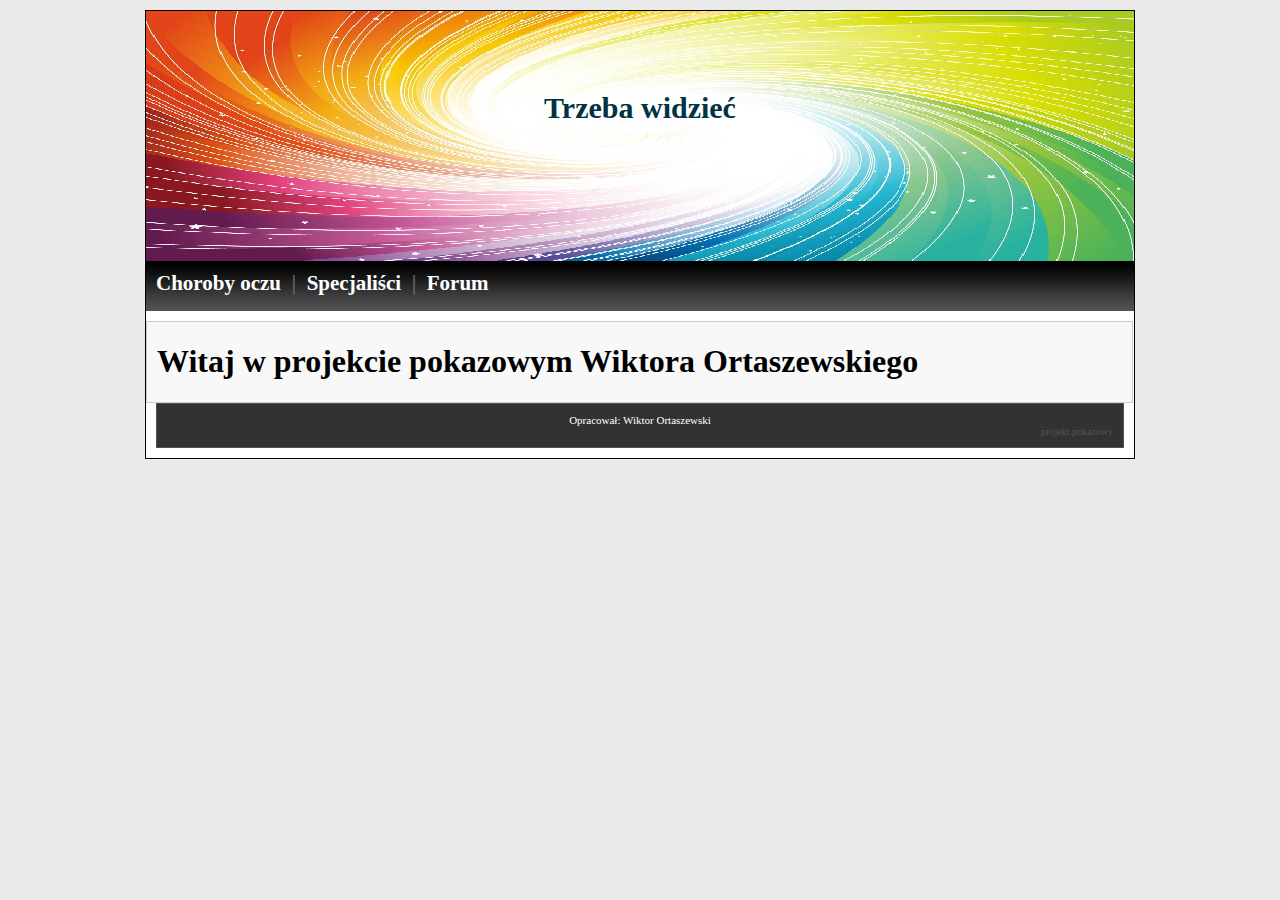
<file: index.html>
<!DOCTYPE html >
<html xmlns="http://www.w3.org/1999/xhtml" xml:lang="pl" lang="pl">
<head>
	<title>projekt: trzeba widzieć</title>
	<link rel="stylesheet" type="text/css" href="style.css" />
	<meta charset="utf-8"/>
</head>
<body>

	<div id="naglowek"><p>Trzeba widzieć</p></div>
	<div id="top_menu">
			<a href="choroby.html">Choroby oczu</a>&nbsp;&nbsp;|&nbsp;
			<a href="specjalisci.html">Specjaliści</a>&nbsp;&nbsp;|&nbsp;
			<a href="forum.html">Forum</a>
	</div>
	<div class="kolumna_srodkowa">
	
			<div class="panel_tresc">
				<h1>Witaj w projekcie pokazowym Wiktora Ortaszewskiego</h1>
			</div>
	<div id="stopka">
			<p>Opracował: Wiktor Ortaszewski</p>
			<p class="link"><a href="index.html">projekt pokazowy</a></p>
	</div>


</body>
</html>
</file>
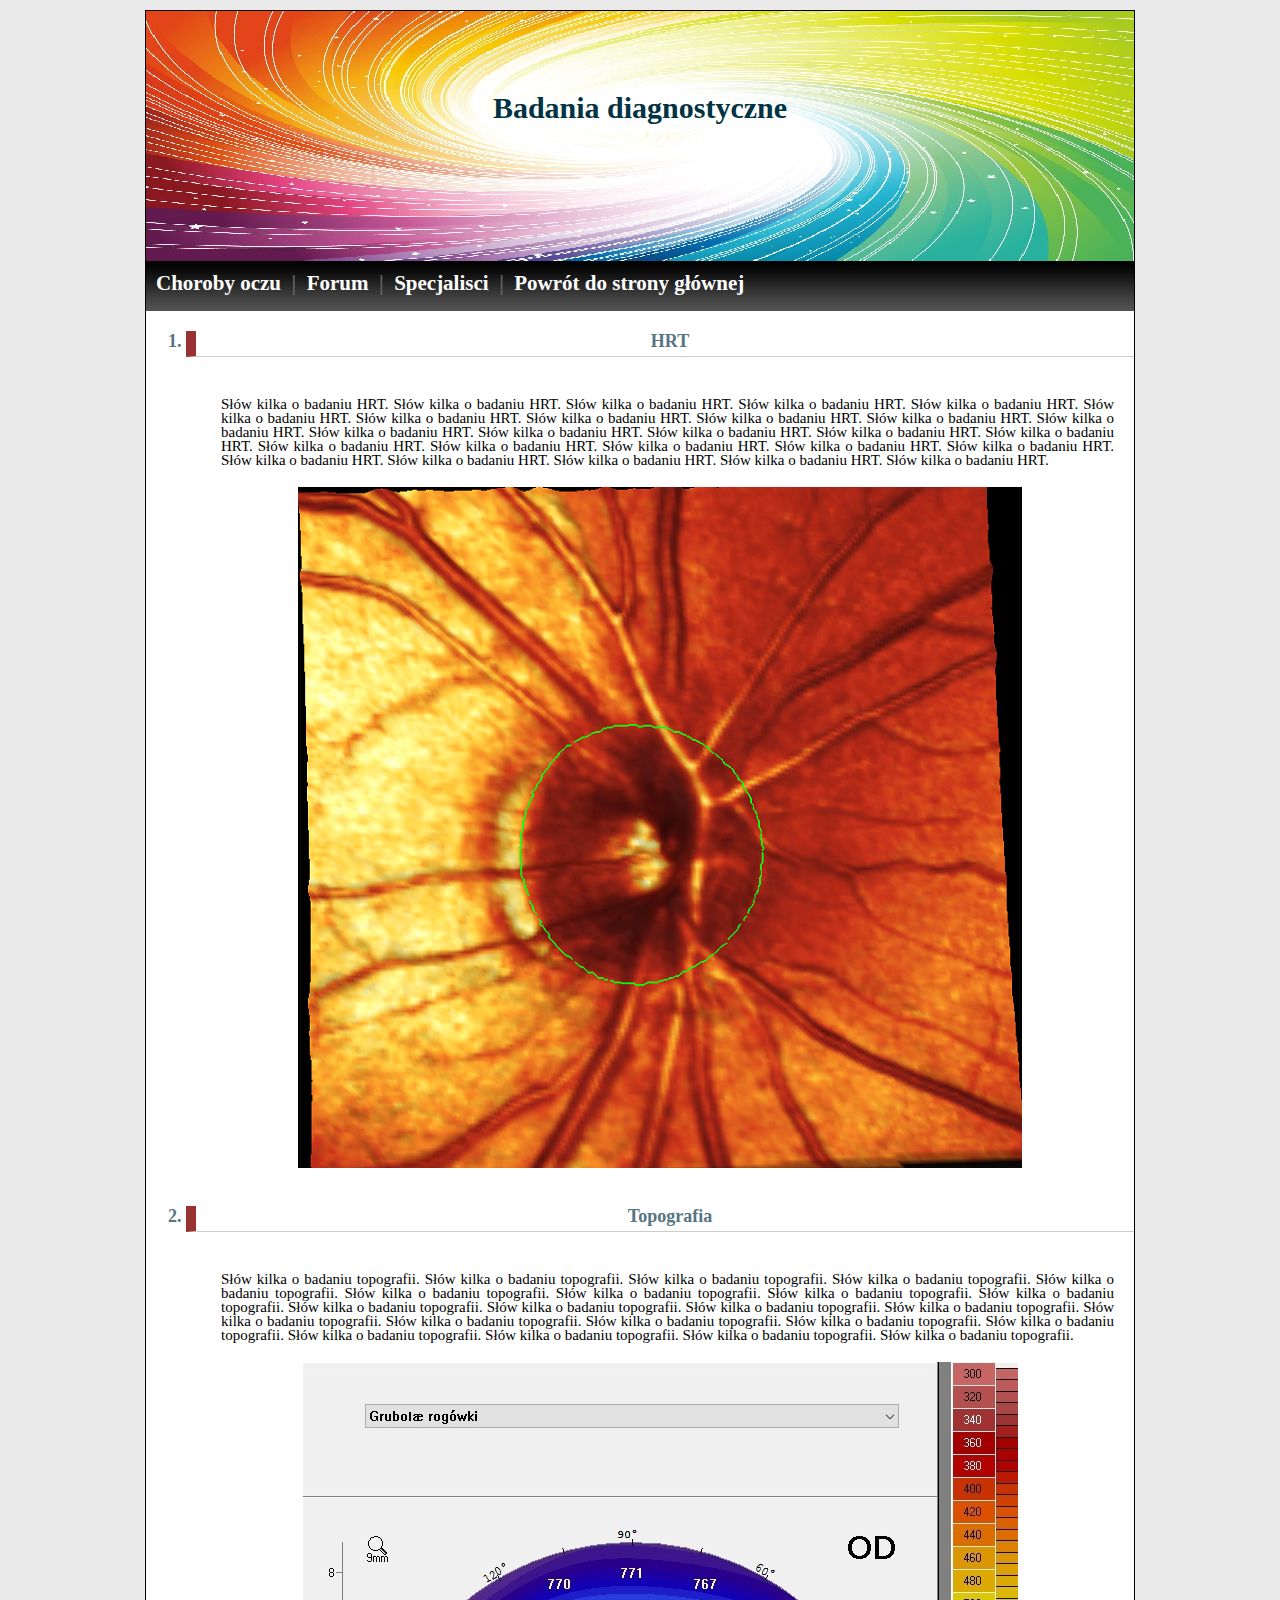
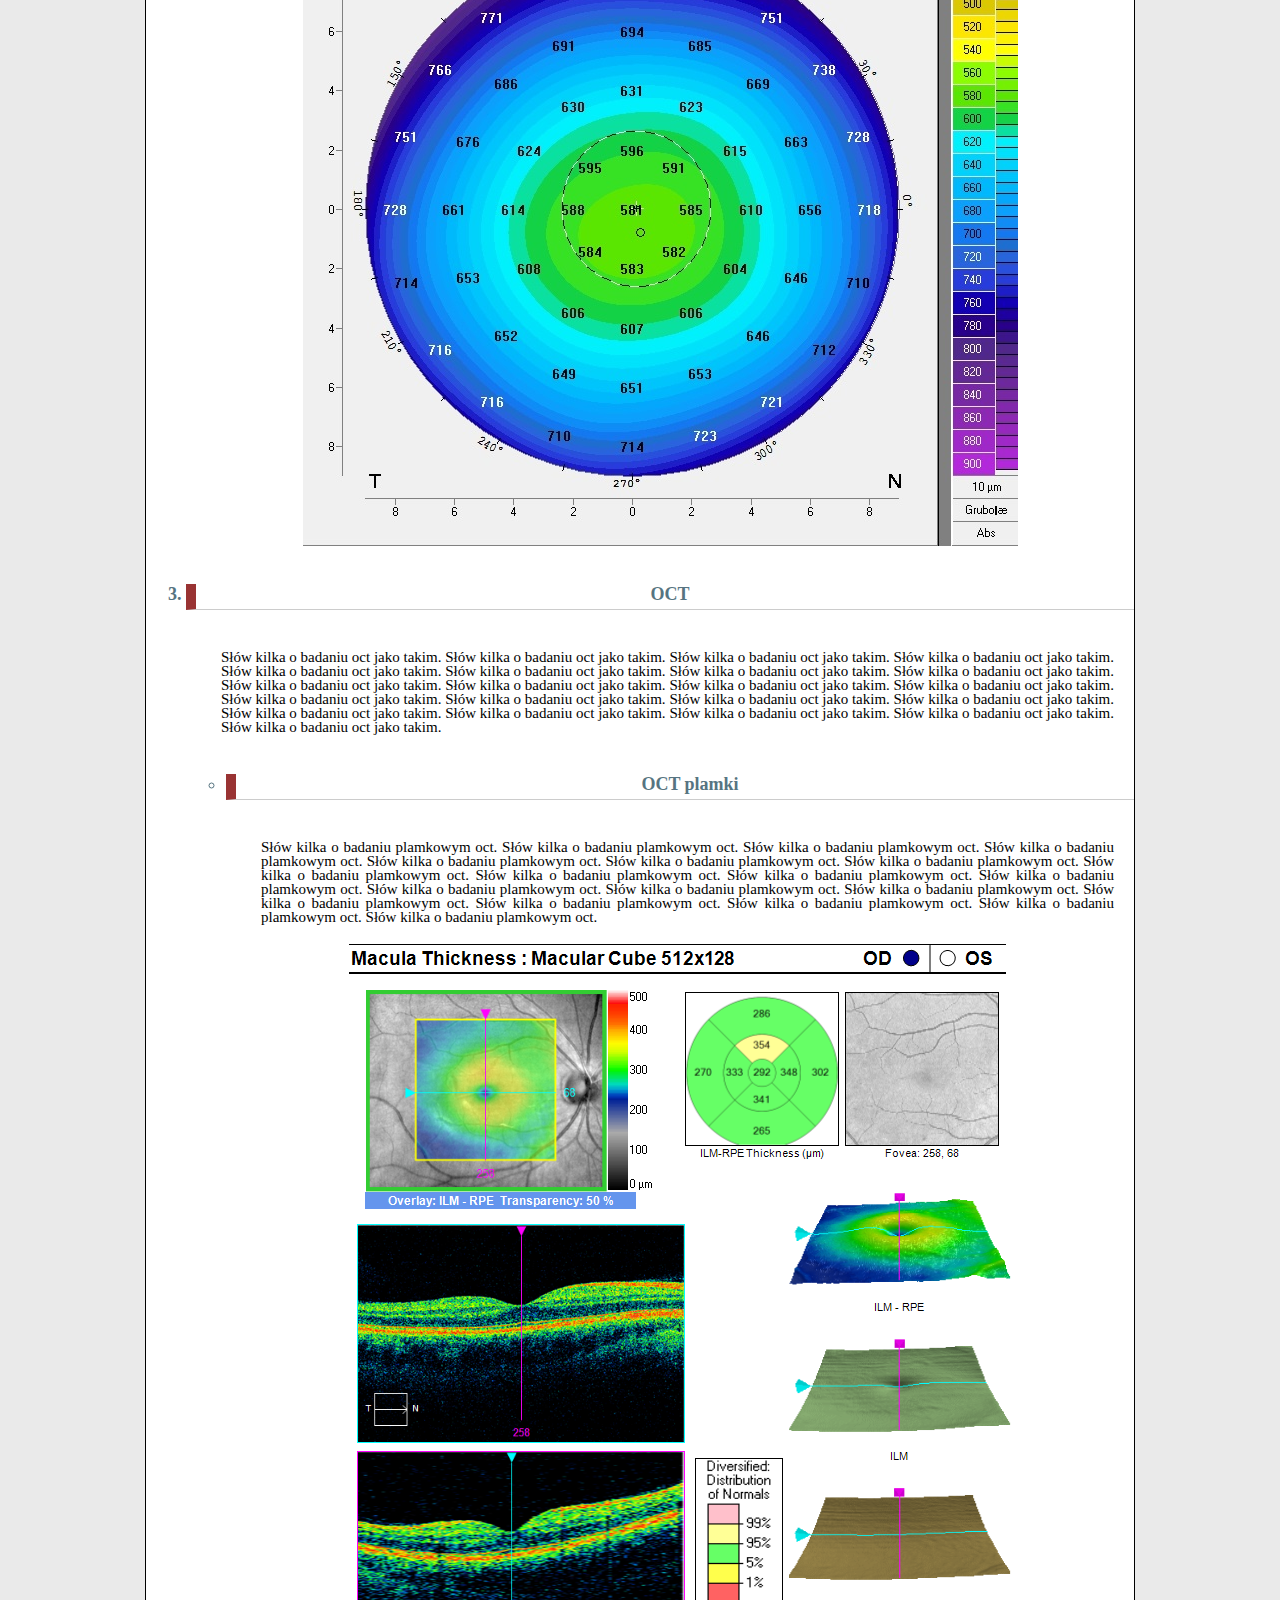
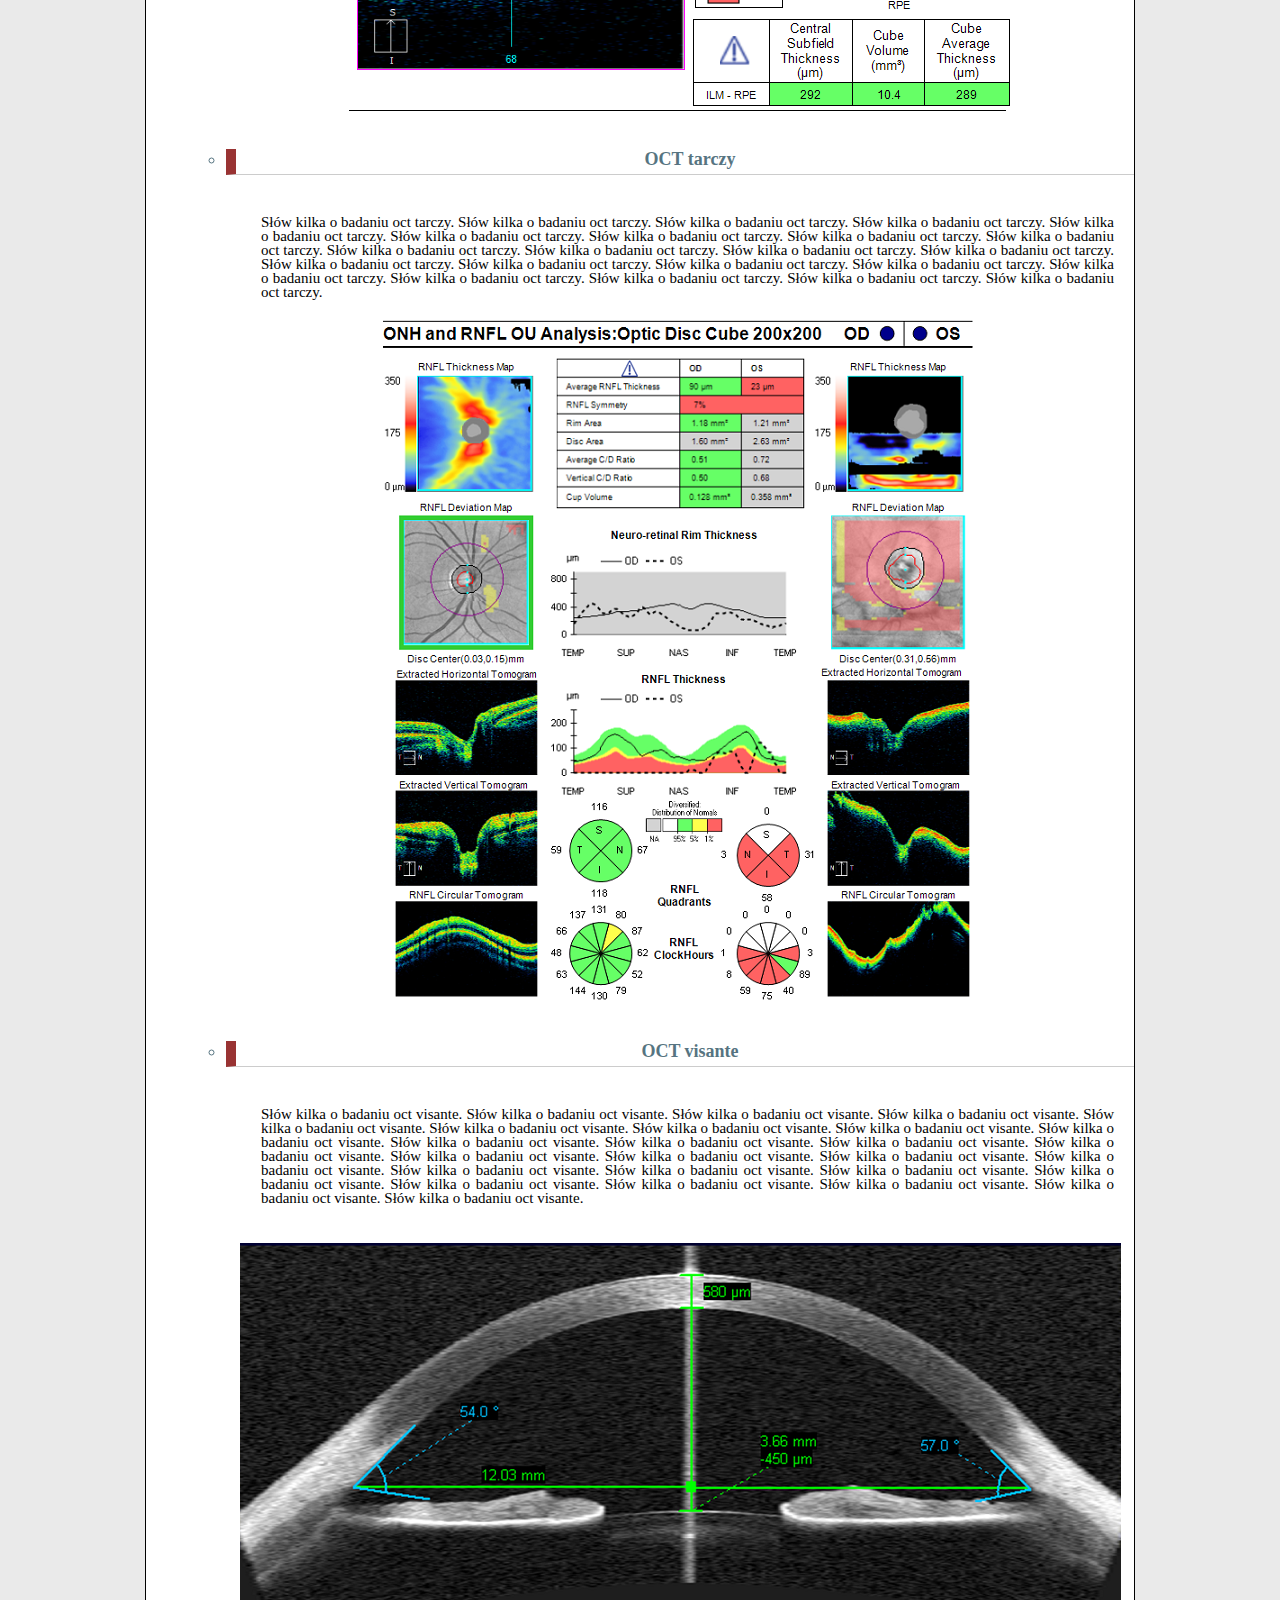
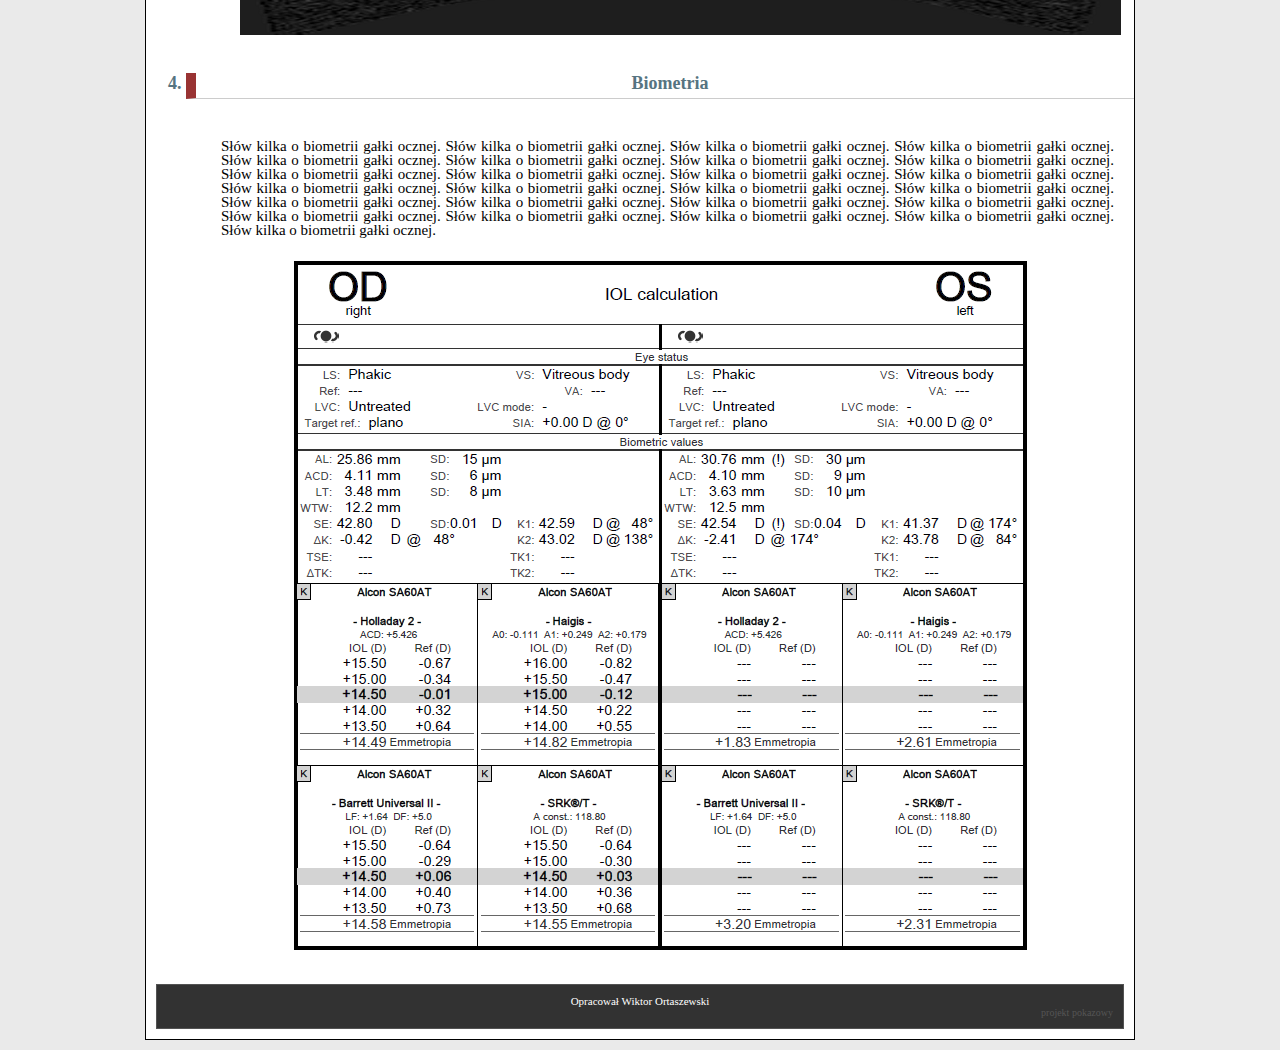
<file: badania_diagnostyczne.html>
<!DOCTYPE html 
	PUBLIC "-//W3C//DTD XHTML 1.0 Transitional//EN"
	"http://www.w3.org/TR/xhtml1/DTD/xhtml1-transitional.dtd">
<html xmlns="http://www.w3.org/1999/xhtml" xml:lang="pl" lang="pl">
<head>
	<title>projekt: dobrze widzieć</title>
	<link rel="stylesheet" type="text/css" href="style.css" />
	<meta charset="utf-8"/>
</head>
<body>
	<div id="naglowek"><p>Badania diagnostyczne</p></div>
	<div id="top_menu">
			<a href="choroby.html">Choroby oczu</a>&nbsp;&nbsp;|&nbsp;
			<a href="forum.html">Forum</a>&nbsp;&nbsp;|&nbsp;
			<a href="specjalisci.html">Specjalisci</a>&nbsp;&nbsp;|&nbsp;
			<a href = "index.html">Powrót do strony głównej</a>
	</div>

	<ol type="1">
		
		<li class="naglowek_srodkowy">HRT</li>
		<p class="tresc">
			Słów kilka o badaniu HRT. Słów kilka o badaniu HRT. Słów kilka o badaniu HRT. Słów kilka o badaniu HRT. Słów kilka o badaniu HRT. Słów kilka o badaniu HRT. Słów kilka o badaniu HRT. Słów kilka o badaniu HRT. Słów kilka o badaniu HRT. Słów kilka o badaniu HRT. Słów kilka o badaniu HRT. Słów kilka o badaniu HRT. Słów kilka o badaniu HRT. Słów kilka o badaniu HRT. Słów kilka o badaniu HRT. Słów kilka o badaniu HRT. Słów kilka o badaniu HRT. Słów kilka o badaniu HRT. Słów kilka o badaniu HRT. Słów kilka o badaniu HRT. Słów kilka o badaniu HRT. Słów kilka o badaniu HRT. Słów kilka o badaniu HRT. Słów kilka o badaniu HRT. Słów kilka o badaniu HRT. Słów kilka o badaniu HRT. 
		</br>
			<div style="text-align: center"><img src="img/hrt.png"></div>
		</br>
		</p>
		<li class="naglowek_srodkowy">Topografia</li>
		<p class="tresc">
			Słów kilka o badaniu topografii. Słów kilka o badaniu topografii. Słów kilka o badaniu topografii. Słów kilka o badaniu topografii. Słów kilka o badaniu topografii. Słów kilka o badaniu topografii. Słów kilka o badaniu topografii. Słów kilka o badaniu topografii. Słów kilka o badaniu topografii. Słów kilka o badaniu topografii. Słów kilka o badaniu topografii. Słów kilka o badaniu topografii. Słów kilka o badaniu topografii. Słów kilka o badaniu topografii. Słów kilka o badaniu topografii. Słów kilka o badaniu topografii. Słów kilka o badaniu topografii. Słów kilka o badaniu topografii. Słów kilka o badaniu topografii. Słów kilka o badaniu topografii. Słów kilka o badaniu topografii. Słów kilka o badaniu topografii. 
		</br>
			<div style="text-align: center"><img src="img/topo.png"></div>
		</br>
		</p>
		<li class="naglowek_srodkowy">OCT</li>
		<p class="tresc">
			Słów kilka o badaniu oct jako takim. Słów kilka o badaniu oct jako takim. Słów kilka o badaniu oct jako takim. Słów kilka o badaniu oct jako takim. Słów kilka o badaniu oct jako takim. Słów kilka o badaniu oct jako takim. Słów kilka o badaniu oct jako takim. Słów kilka o badaniu oct jako takim. Słów kilka o badaniu oct jako takim. Słów kilka o badaniu oct jako takim. Słów kilka o badaniu oct jako takim. Słów kilka o badaniu oct jako takim. Słów kilka o badaniu oct jako takim. Słów kilka o badaniu oct jako takim. Słów kilka o badaniu oct jako takim. Słów kilka o badaniu oct jako takim. Słów kilka o badaniu oct jako takim. Słów kilka o badaniu oct jako takim. Słów kilka o badaniu oct jako takim. Słów kilka o badaniu oct jako takim. Słów kilka o badaniu oct jako takim. 
		</p>
			<ul>
				<li class="naglowek_srodkowy">OCT plamki</li>
				<p class="tresc">
					Słów kilka o badaniu plamkowym oct. Słów kilka o badaniu plamkowym oct. Słów kilka o badaniu plamkowym oct. Słów kilka o badaniu plamkowym oct. Słów kilka o badaniu plamkowym oct. Słów kilka o badaniu plamkowym oct. Słów kilka o badaniu plamkowym oct. Słów kilka o badaniu plamkowym oct. Słów kilka o badaniu plamkowym oct. Słów kilka o badaniu plamkowym oct. Słów kilka o badaniu plamkowym oct. Słów kilka o badaniu plamkowym oct. Słów kilka o badaniu plamkowym oct. Słów kilka o badaniu plamkowym oct. Słów kilka o badaniu plamkowym oct. Słów kilka o badaniu plamkowym oct. Słów kilka o badaniu plamkowym oct. Słów kilka o badaniu plamkowym oct. Słów kilka o badaniu plamkowym oct. 
		</br>
			<div style="text-align: center"><img src="img/plamka.png"></div>
		</br>
				</p>
				<li class="naglowek_srodkowy">OCT tarczy</li>
				<p class="tresc">
					Słów kilka o badaniu oct tarczy. Słów kilka o badaniu oct tarczy. Słów kilka o badaniu oct tarczy. Słów kilka o badaniu oct tarczy. Słów kilka o badaniu oct tarczy. Słów kilka o badaniu oct tarczy. Słów kilka o badaniu oct tarczy. Słów kilka o badaniu oct tarczy. Słów kilka o badaniu oct tarczy. Słów kilka o badaniu oct tarczy. Słów kilka o badaniu oct tarczy. Słów kilka o badaniu oct tarczy. Słów kilka o badaniu oct tarczy. Słów kilka o badaniu oct tarczy. Słów kilka o badaniu oct tarczy. Słów kilka o badaniu oct tarczy. Słów kilka o badaniu oct tarczy. Słów kilka o badaniu oct tarczy. Słów kilka o badaniu oct tarczy. Słów kilka o badaniu oct tarczy. Słów kilka o badaniu oct tarczy. Słów kilka o badaniu oct tarczy. 
			</br>
			<div style="text-align: center"><img src="img/tarcza.png"></div>
		</br>
				</p>
				<li class="naglowek_srodkowy">OCT visante</li>
				<p class="tresc">
					Słów kilka o badaniu oct visante. Słów kilka o badaniu oct visante. Słów kilka o badaniu oct visante. Słów kilka o badaniu oct visante. Słów kilka o badaniu oct visante. Słów kilka o badaniu oct visante. Słów kilka o badaniu oct visante. Słów kilka o badaniu oct visante. Słów kilka o badaniu oct visante. Słów kilka o badaniu oct visante. Słów kilka o badaniu oct visante. Słów kilka o badaniu oct visante. Słów kilka o badaniu oct visante. Słów kilka o badaniu oct visante. Słów kilka o badaniu oct visante. Słów kilka o badaniu oct visante. Słów kilka o badaniu oct visante. Słów kilka o badaniu oct visante. Słów kilka o badaniu oct visante. Słów kilka o badaniu oct visante. Słów kilka o badaniu oct visante. Słów kilka o badaniu oct visante. Słów kilka o badaniu oct visante. Słów kilka o badaniu oct visante. Słów kilka o badaniu oct visante. Słów kilka o badaniu oct visante. </p>
		</br>
			<div style="text-align: center"><img src="img/visante.png"></div>
		</br>
				
			</ul>
		<li class="naglowek_srodkowy">Biometria</li>
		<p class="tresc">
			Słów kilka o biometrii gałki ocznej. Słów kilka o biometrii gałki ocznej. Słów kilka o biometrii gałki ocznej. Słów kilka o biometrii gałki ocznej. Słów kilka o biometrii gałki ocznej. Słów kilka o biometrii gałki ocznej. Słów kilka o biometrii gałki ocznej. Słów kilka o biometrii gałki ocznej. Słów kilka o biometrii gałki ocznej. Słów kilka o biometrii gałki ocznej. Słów kilka o biometrii gałki ocznej. Słów kilka o biometrii gałki ocznej. Słów kilka o biometrii gałki ocznej. Słów kilka o biometrii gałki ocznej. Słów kilka o biometrii gałki ocznej. Słów kilka o biometrii gałki ocznej. Słów kilka o biometrii gałki ocznej. Słów kilka o biometrii gałki ocznej. Słów kilka o biometrii gałki ocznej. Słów kilka o biometrii gałki ocznej. Słów kilka o biometrii gałki ocznej. Słów kilka o biometrii gałki ocznej. Słów kilka o biometrii gałki ocznej. Słów kilka o biometrii gałki ocznej. Słów kilka o biometrii gałki ocznej. 
		
		</br>
			<div style="text-align: center"><img src="img/biometria.png"></div>
		</br>
		</p>
			
	</ol>


	<div id="stopka">
			<p>Opracował Wiktor Ortaszewski</p>
			<p class="link"><a href="index.html">projekt pokazowy</a></p>
	</div>

</body>

</html>
</file>
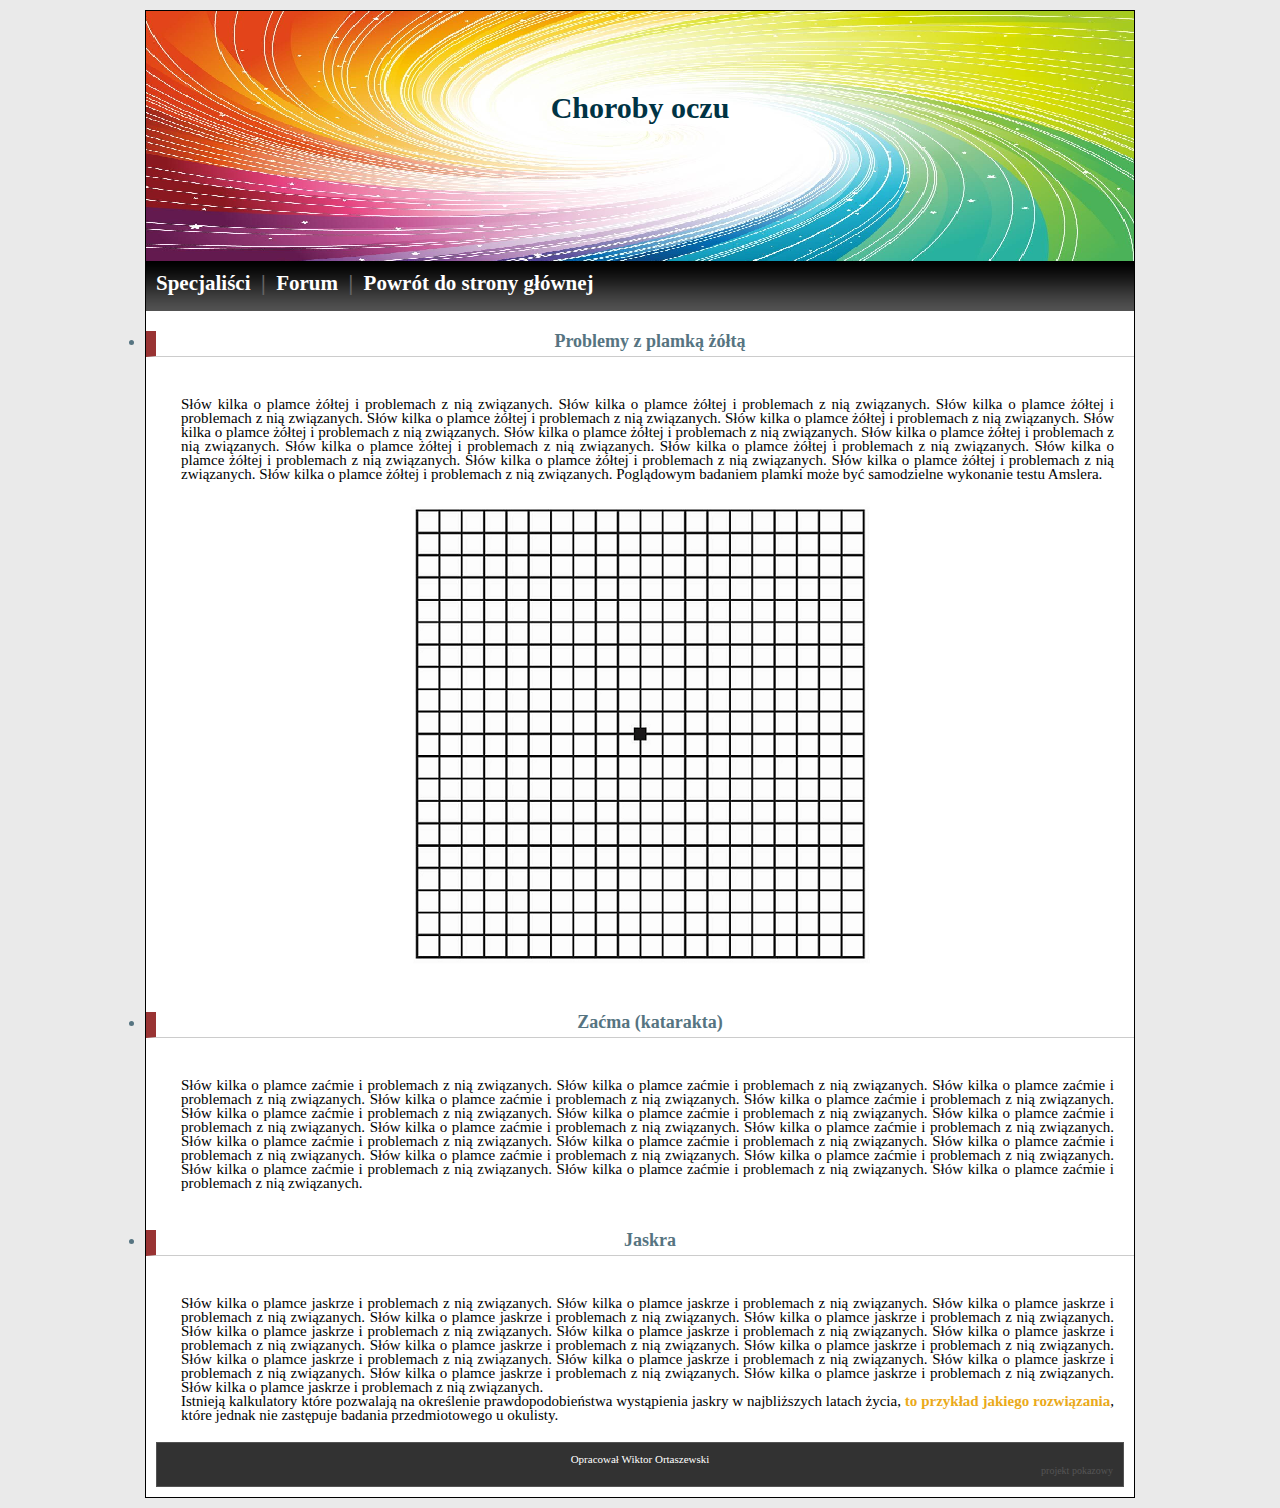
<file: choroby.html>
<!-- strona okulistyczna -->
<!DOCTYPE html 
	PUBLIC "-//W3C//DTD XHTML 1.0 Transitional//EN"
	"http://www.w3.org/TR/xhtml1/DTD/xhtml1-transitional.dtd">
<html xmlns="http://www.w3.org/1999/xhtml" xml:lang="pl" lang="pl">
<head>
	<title>projekt: dobrze widzieć</title>
	<link rel="stylesheet" type="text/css" href="style.css" />
	<meta charset="utf-8"/>
</head>
<body>

	<div id="naglowek"><p>Choroby oczu</p></div>
	<div id="top_menu">
			<a href="specjalisci.html">Specjaliści</a>&nbsp;&nbsp;|&nbsp;
			<a href="forum.html">Forum</a>&nbsp;&nbsp;|&nbsp;
			<a href = "index.html">Powrót do strony głównej</a>
	</div>
	<lo>
		<li class="naglowek_srodkowy">Problemy z plamką żółtą</li>
		<p class="tresc">
			Słów kilka o plamce żółtej i problemach z nią związanych. Słów kilka o plamce żółtej i problemach z nią związanych. Słów kilka o plamce żółtej i problemach z nią związanych. Słów kilka o plamce żółtej i problemach z nią związanych. Słów kilka o plamce żółtej i problemach z nią związanych. Słów kilka o plamce żółtej i problemach z nią związanych. Słów kilka o plamce żółtej i problemach z nią związanych. Słów kilka o plamce żółtej i problemach z nią związanych. Słów kilka o plamce żółtej i problemach z nią związanych. Słów kilka o plamce żółtej i problemach z nią związanych. Słów kilka o plamce żółtej i problemach z nią związanych. Słów kilka o plamce żółtej i problemach z nią związanych. Słów kilka o plamce żółtej i problemach z nią związanych. Słów kilka o plamce żółtej i problemach z nią związanych. Poglądowym badaniem plamki może być samodzielne wykonanie testu Amslera.
		</br>
			<div style="text-align: center"><img src="img/amsler_test.png"></div>
		</br>
		</p>
		<li class="naglowek_srodkowy">Zaćma (katarakta)</li>
		<p class="tresc">
			Słów kilka o plamce zaćmie i problemach z nią związanych. Słów kilka o plamce zaćmie i problemach z nią związanych. Słów kilka o plamce zaćmie i problemach z nią związanych. Słów kilka o plamce zaćmie i problemach z nią związanych. Słów kilka o plamce zaćmie i problemach z nią związanych. Słów kilka o plamce zaćmie i problemach z nią związanych. Słów kilka o plamce zaćmie i problemach z nią związanych. Słów kilka o plamce zaćmie i problemach z nią związanych. Słów kilka o plamce zaćmie i problemach z nią związanych. Słów kilka o plamce zaćmie i problemach z nią związanych. Słów kilka o plamce zaćmie i problemach z nią związanych. Słów kilka o plamce zaćmie i problemach z nią związanych. Słów kilka o plamce zaćmie i problemach z nią związanych. Słów kilka o plamce zaćmie i problemach z nią związanych. Słów kilka o plamce zaćmie i problemach z nią związanych. Słów kilka o plamce zaćmie i problemach z nią związanych. Słów kilka o plamce zaćmie i problemach z nią związanych. Słów kilka o plamce zaćmie i problemach z nią związanych. 
		</p>
		<li class="naglowek_srodkowy">Jaskra</li>
		<p class="tresc">
			Słów kilka o plamce jaskrze i problemach z nią związanych. Słów kilka o plamce jaskrze i problemach z nią związanych. Słów kilka o plamce jaskrze i problemach z nią związanych. Słów kilka o plamce jaskrze i problemach z nią związanych. Słów kilka o plamce jaskrze i problemach z nią związanych. Słów kilka o plamce jaskrze i problemach z nią związanych. Słów kilka o plamce jaskrze i problemach z nią związanych. Słów kilka o plamce jaskrze i problemach z nią związanych. Słów kilka o plamce jaskrze i problemach z nią związanych. Słów kilka o plamce jaskrze i problemach z nią związanych. Słów kilka o plamce jaskrze i problemach z nią związanych. Słów kilka o plamce jaskrze i problemach z nią związanych. Słów kilka o plamce jaskrze i problemach z nią związanych. Słów kilka o plamce jaskrze i problemach z nią związanych. Słów kilka o plamce jaskrze i problemach z nią związanych. Słów kilka o plamce jaskrze i problemach z nią związanych. 
			</br>
			Istnieją kalkulatory które pozwalają na określenie prawdopodobieństwa wystąpienia jaskry w najbliższych latach życia, <a href="glaucoma_calc.html">to przykład jakiego rozwiązania</a>, które jednak nie zastępuje badania przedmiotowego u okulisty. 
		</p>
	</lo>
	
	<div id="stopka">
			<p>Opracował Wiktor Ortaszewski</p>
			<p class="link"><a href="index.html">projekt pokazowy</a></p>
	</div>


</body>
</html>
</file>
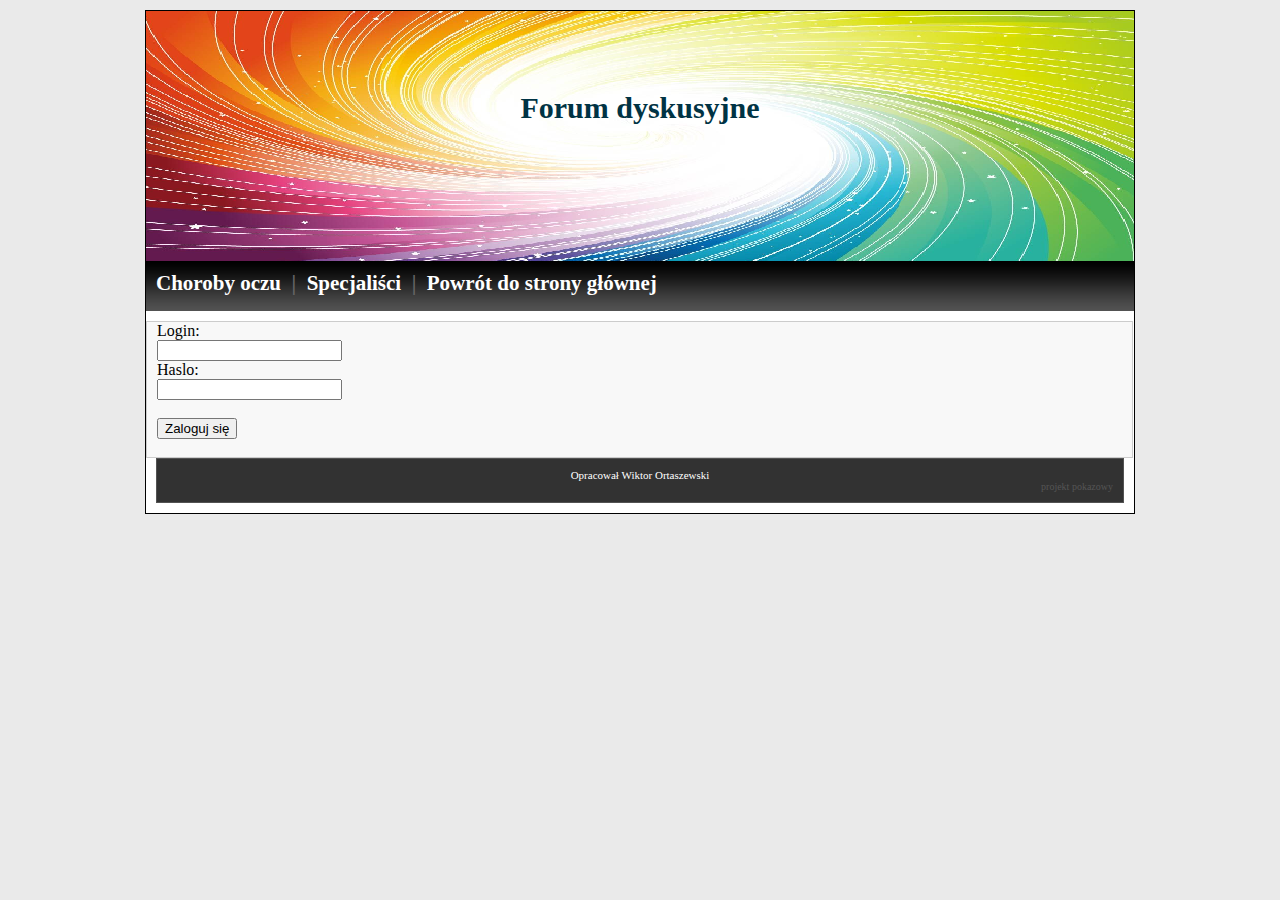
<file: forum.html>
<?php
		session_start();
		if((isset($_SESSION['zalogowany']))&&($_SESSION['zalogowany']==true))
		{
			header('Location: na_forum.php');
			exit();
		}
	?>
<!DOCTYPE html 
	PUBLIC "-//W3C//DTD XHTML 1.0 Transitional//EN"
	"http://www.w3.org/TR/xhtml1/DTD/xhtml1-transitional.dtd">
<html xmlns="http://www.w3.org/1999/xhtml" xml:lang="pl" lang="pl">
<head>
	<title>projekt: dobrze widzieć</title>
	<link rel="stylesheet" type="text/css" href="style.css" />
	<meta charset="utf-8"/>
</head>
<body>

	<div id="naglowek"><p>Forum dyskusyjne</p></div>
	<div id="top_menu">
			<a href="choroby.html">Choroby oczu</a>&nbsp;&nbsp;|&nbsp;
			<a href="specjalisci.html">Specjaliści</a>&nbsp;&nbsp;|&nbsp;
			<a href = "index.html">Powrót do strony głównej</a>
	</div>
<div class="kolumna_srodkowa">
	<div class="panel_tresc">
		<form action = "zaloguj.php" method = "post">
		Login: <br/><input type = "text" name = "login"/> <br/>
		Haslo: <br/><input type = "password" name = "haslo"/> <br/>
		<br/><input type = "submit" value = "Zaloguj się"/>
	</form>
</br>
</div>
</div>

	<div id="stopka">
			<p>Opracował Wiktor Ortaszewski</p>
			<p class="link"><a href="index.html">projekt pokazowy</a></p>
	</div>


</body>
</html>
</file>
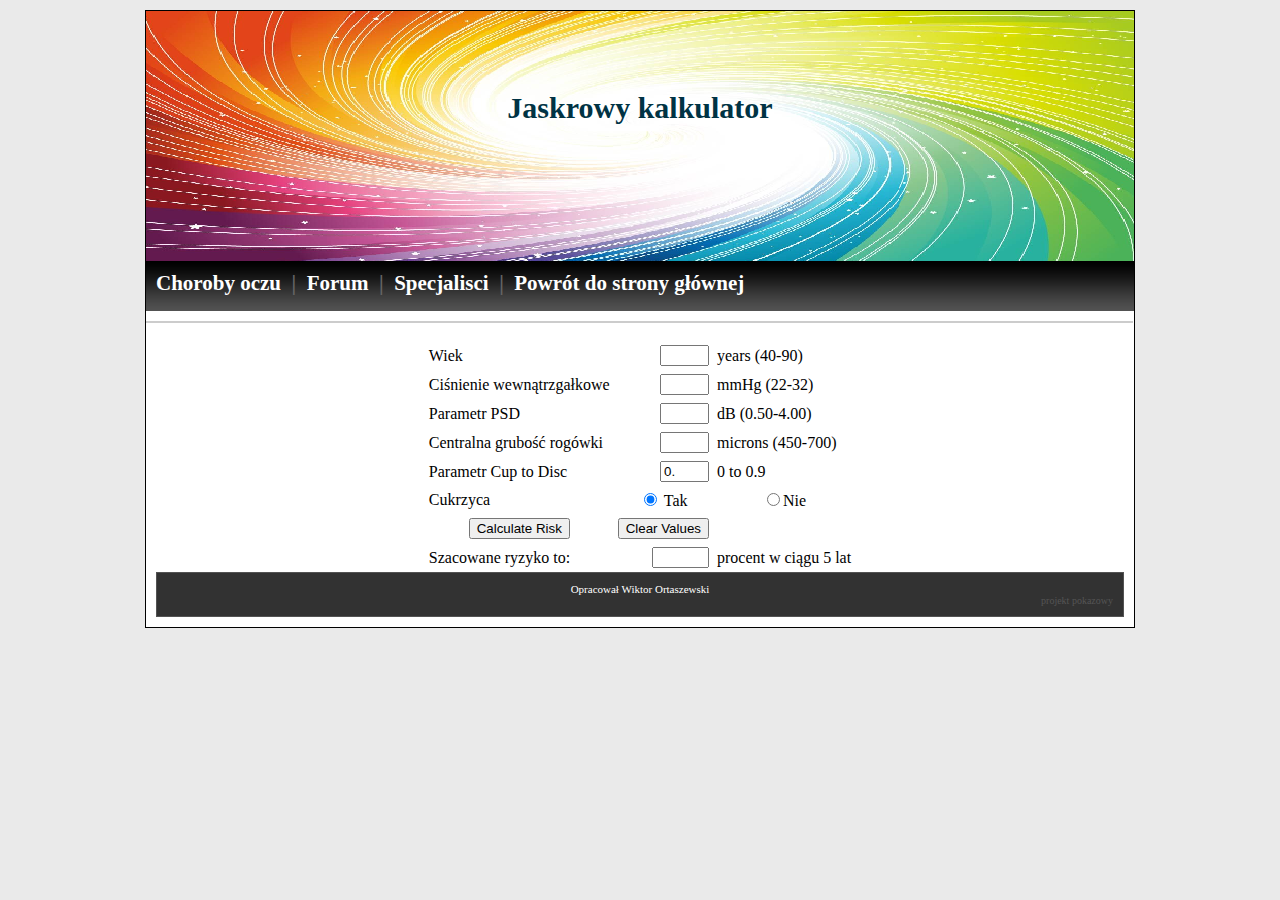
<file: glaucoma_calc.html>
<!-- strona okulistyczna -->
<!DOCTYPE html 
	PUBLIC "-//W3C//DTD XHTML 1.0 Transitional//EN"
	"http://www.w3.org/TR/xhtml1/DTD/xhtml1-transitional.dtd">
<html xmlns="http://www.w3.org/1999/xhtml" xml:lang="pl" lang="pl">
<head>
	<title>projekt: dobrze widzieć</title>
	<link rel="stylesheet" type="text/css" href="style.css" />
	<meta charset="utf-8"/>
</head>
<body>

	<div id="naglowek"><p>Jaskrowy kalkulator</p></div>
	<div id="top_menu">
			<a href="choroby.html">Choroby oczu</a>&nbsp;&nbsp;|&nbsp;
			<a href="forum.html">Forum</a>&nbsp;&nbsp;|&nbsp;
			<a href="specjalisci.html">Specjalisci</a>&nbsp;&nbsp;|&nbsp;
			<a href = "index.html">Powrót do strony głównej</a>
	</div>
 
<div class="kolumna_srodkowa">
<div class="panel_tresc">

<script language='Javascript'>

function calculaterisk(form)  {

   var test = sprawdzwartosci(form) ;
   if (!test) {
     form.risk.value = "" ;
     return ;
   }

   var dm = 0 ;
   if (form.dm[1].checked) {
    dm = 1;
   }

   var risk = 1 - Math.pow(0.906, Math.exp(((Math.log(1.25)/10)  * (form.age.value - 55.4)) +(Math.log(1.11)      * (form.iop.value - 24.9)) +
    ((Math.log(1.25)/0.2) * (form.psd.value - 1.90)) -((Math.log(1.82)/40)  * (form.cct.value - 574.5)) +((Math.log(1.32)/0.1) * (form.vcd.value - 0.39)) +(Math.log(0.35) * (dm-0.121)) ) )  ;

   form.risk.value =  Math.round(risk * 1000) / 10 ;
} 


function sprawdzwartosci(form) {
  var blad = "" ;
  if (isNaN(form.age.value) || (form.age.value < 40) || (form.age.value > 90)) 
    blad = blad + "Należy wybrać wiek z przedziału 40 - 90 \n" ;
  if (isNaN(form.iop.value) || (form.iop.value < 22) | (form.iop.value > 32)) 
    blad = blad + "Należy wprowadzić ciśnienie z przedziału 22 - 32\n" ;
  if (isNaN(form.psd.value) || (form.psd.value < 0.50) || (form.psd.value > 4.00)) 
    blad = blad + "Należy wprowadzić parametr PSD z przediału 0.5 - 4.0\n" ;
  if (isNaN(form.cct.value) || (form.cct.value < 450) || (form.cct.value > 700))
    blad = blad + "Należy wprowadzić grubość rogówki z przedziału 450 - 700\n" ;
  if (isNaN(form.vcd.value) || (form.vcd.value < 0) || (form.vcd.value > 0.9)) 
   blad = blad + "Należy wprowadzić parametr VCD z przedziału 0 - 0.9\n" ;

  if (blad != "") {
    alert(blad) ;
    return 0;
  }

  return 1 ;
}


function czysc_formularz(form)  {
   form.age.value = "";
   form.iop.value = "";
   form.psd.value = "";
   form.cct.value = "";
   form.vcd.value = "0.";
   form.dm[0].checked = true;
   form.risk.value = "";
}

</script>
</div>
</div>
<br>

<form method="post">
<table border="0" cellspacing="0" cellpadding="4" align="center">
<tr>
 <td align="left">Wiek</td>
 <td align="right"><input TYPE="TEXT" NAME="age" SIZE="3" style="display:block; text-align:right"></td>
 <td align="left">years (40-90)</td>
</tr>
<tr>
 <td align="left">Ciśnienie wewnątrzgałkowe</td>
 <td align="right"><input TYPE="TEXT" NAME="iop" SIZE="3" style="display:block; text-align:right"></td>
 <td align="left">mmHg (22-32)</td>
</tr>
<tr>
 <td align="left">Parametr PSD</td>
 <td align="right"><input TYPE="TEXT" NAME="psd" SIZE="3" style="display:block; text-align:right"></td>
 <td align="left">dB (0.50-4.00)</td>
</tr>
<tr>
 <td align="left">Centralna grubość rogówki</td>
 <td align="right"><input TYPE="TEXT" NAME="cct" SIZE="3" style="display:block; text-align:right"></td>
 <td align="left">microns (450-700)</td>
</tr>
<tr>
 <td align="left">Parametr Cup to Disc</td>
 <td align="right">
   <input TYPE="TEXT" NAME="vcd" SIZE="3" style="display:block; text-align:left" VALUE="0.">
 </td>
 <td align="left">0 to 0.9</td>
</tr>
<tr>
 <td align="left">Cukrzyca</td>
 <td align="center"><input TYPE="RADIO" NAME="dm" VALUE="No" CHECKED> Tak</td>
 <td align="center"><input TYPE="RADIO" NAME="dm" VALUE="Yes">Nie</td>
</tr>
<tr>
 <td align="center"><input TYPE="BUTTON" VALUE="Calculate Risk" ONCLICK="calculaterisk(this.form)">
 <td align="center"><input TYPE="BUTTON" VALUE="Clear Values" ONCLICK="czysc_formularz(this.form)">
</tr>
<tr> 
 <td align="left">Szacowane ryzyko to: </td>
 <td align="right"><input TYPE="TEXT" NAME="risk" SIZE="4" style="display:block; text-align:right"></td>
 <td align="left">procent w ciągu 5 lat</td>
</tr>
</table>
</form>
	
	<div id="stopka">
			<p>Opracował Wiktor Ortaszewski</p>
			<p class="link"><a href="index.html">projekt pokazowy</a></p>
	</div>


</body>
</html>
</file>
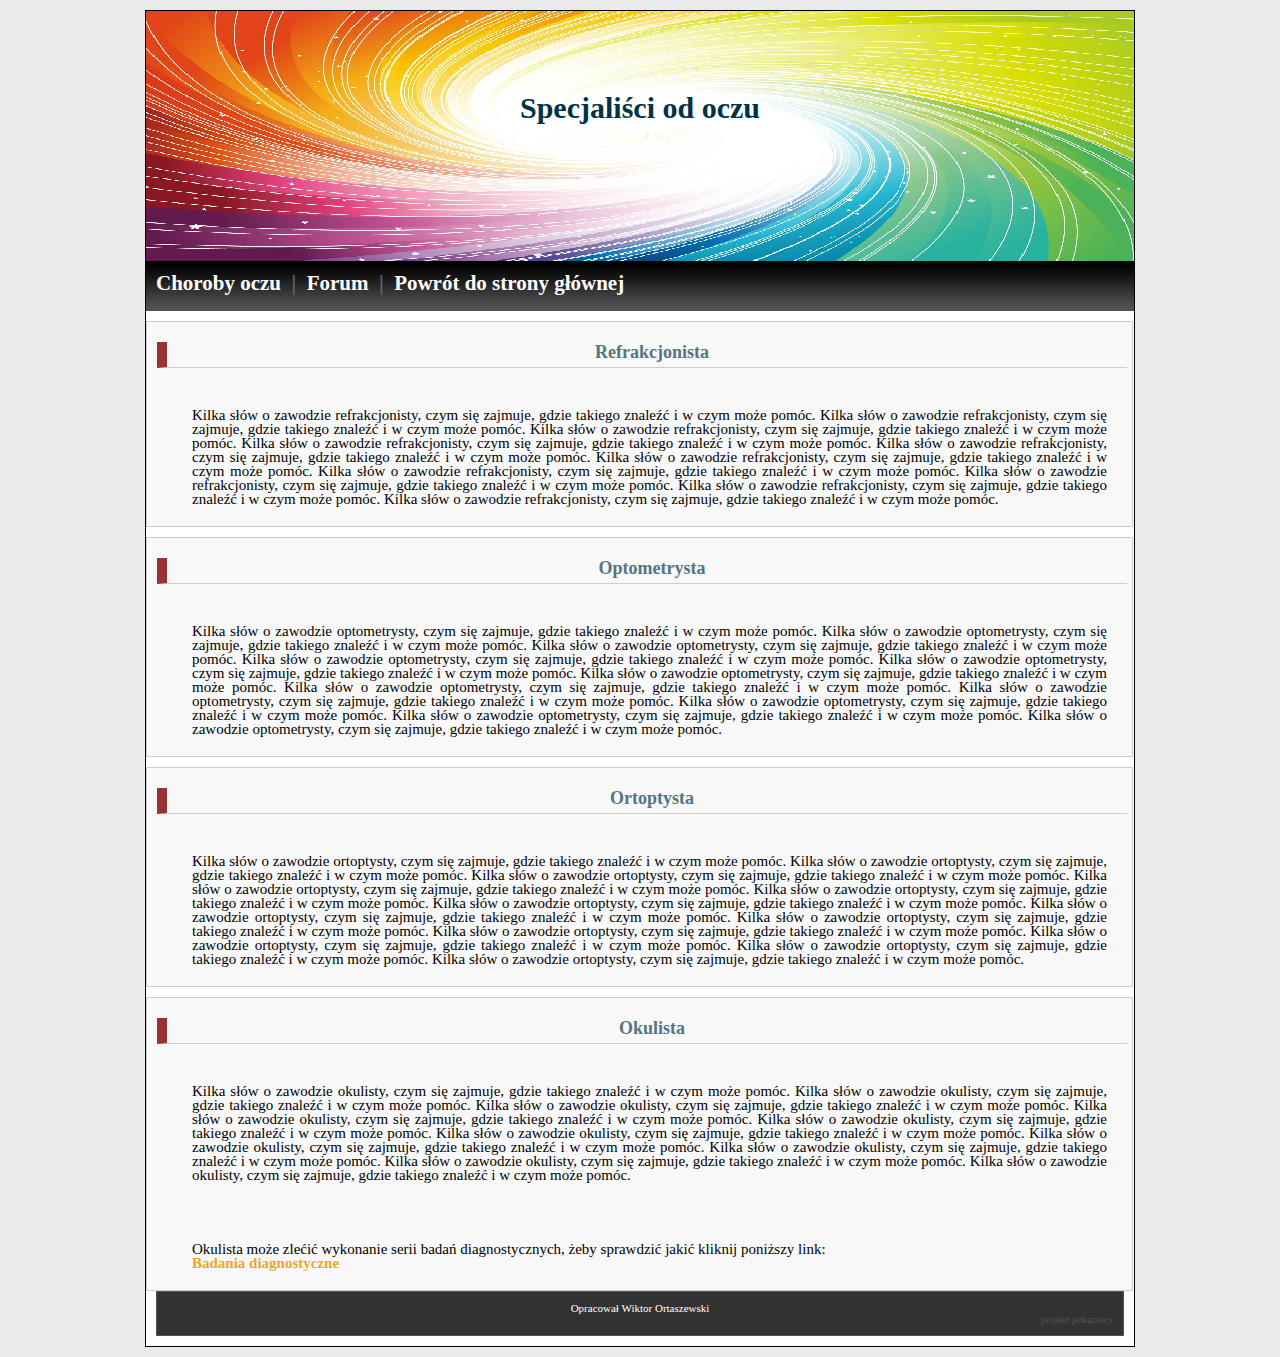
<file: specjalisci.html>
<!-- strona okulistyczna -->
<!DOCTYPE html 
	PUBLIC "-//W3C//DTD XHTML 1.0 Transitional//EN"
	"http://www.w3.org/TR/xhtml1/DTD/xhtml1-transitional.dtd">
<html xmlns="http://www.w3.org/1999/xhtml" xml:lang="pl" lang="pl">
<head>
	<title>projekt: dobrze widzieć</title>
	<link rel="stylesheet" type="text/css" href="style.css" />
	<meta charset="utf-8"/>
</head>
<body>

	<div id="naglowek"><p>Specjaliści od oczu</p></div>
	<div id="top_menu">
			<a href="choroby.html">Choroby oczu</a>&nbsp;&nbsp;|&nbsp;
			<a href="forum.html">Forum</a>&nbsp;&nbsp;|&nbsp;
			<a href = "index.html">Powrót do strony głównej</a>
	</div>

<div class="kolumna_srodkowa">
	
			<div class="panel_tresc">
					<p class="naglowek_srodkowy">Refrakcjonista</p>
					<p class="tresc">
Kilka słów o zawodzie refrakcjonisty, czym się zajmuje, gdzie takiego znaleźć i w czym może pomóc. Kilka słów o zawodzie refrakcjonisty, czym się zajmuje, gdzie takiego znaleźć i w czym może pomóc. Kilka słów o zawodzie refrakcjonisty, czym się zajmuje, gdzie takiego znaleźć i w czym może pomóc. Kilka słów o zawodzie refrakcjonisty, czym się zajmuje, gdzie takiego znaleźć i w czym może pomóc. Kilka słów o zawodzie refrakcjonisty, czym się zajmuje, gdzie takiego znaleźć i w czym może pomóc. Kilka słów o zawodzie refrakcjonisty, czym się zajmuje, gdzie takiego znaleźć i w czym może pomóc. Kilka słów o zawodzie refrakcjonisty, czym się zajmuje, gdzie takiego znaleźć i w czym może pomóc. Kilka słów o zawodzie refrakcjonisty, czym się zajmuje, gdzie takiego znaleźć i w czym może pomóc. Kilka słów o zawodzie refrakcjonisty, czym się zajmuje, gdzie takiego znaleźć i w czym może pomóc. Kilka słów o zawodzie refrakcjonisty, czym się zajmuje, gdzie takiego znaleźć i w czym może pomóc. 
					</p>
		</div>
	</div>

		<div class="kolumna_srodkowa">
	
			<div class="panel_tresc">
					<p class="naglowek_srodkowy">Optometrysta</p>
					<p class="tresc">
Kilka słów o zawodzie optometrysty, czym się zajmuje, gdzie takiego znaleźć i w czym może pomóc. Kilka słów o zawodzie optometrysty, czym się zajmuje, gdzie takiego znaleźć i w czym może pomóc. Kilka słów o zawodzie optometrysty, czym się zajmuje, gdzie takiego znaleźć i w czym może pomóc. Kilka słów o zawodzie optometrysty, czym się zajmuje, gdzie takiego znaleźć i w czym może pomóc. Kilka słów o zawodzie optometrysty, czym się zajmuje, gdzie takiego znaleźć i w czym może pomóc. Kilka słów o zawodzie optometrysty, czym się zajmuje, gdzie takiego znaleźć i w czym może pomóc. Kilka słów o zawodzie optometrysty, czym się zajmuje, gdzie takiego znaleźć i w czym może pomóc. Kilka słów o zawodzie optometrysty, czym się zajmuje, gdzie takiego znaleźć i w czym może pomóc. Kilka słów o zawodzie optometrysty, czym się zajmuje, gdzie takiego znaleźć i w czym może pomóc. Kilka słów o zawodzie optometrysty, czym się zajmuje, gdzie takiego znaleźć i w czym może pomóc. Kilka słów o zawodzie optometrysty, czym się zajmuje, gdzie takiego znaleźć i w czym może pomóc. 
					</p>
		</div>
	</div>
		<div class="kolumna_srodkowa">
	
			<div class="panel_tresc">
					<p class="naglowek_srodkowy">Ortoptysta</p>
					<p class="tresc">
Kilka słów o zawodzie ortoptysty, czym się zajmuje, gdzie takiego znaleźć i w czym może pomóc. Kilka słów o zawodzie ortoptysty, czym się zajmuje, gdzie takiego znaleźć i w czym może pomóc. Kilka słów o zawodzie ortoptysty, czym się zajmuje, gdzie takiego znaleźć i w czym może pomóc. Kilka słów o zawodzie ortoptysty, czym się zajmuje, gdzie takiego znaleźć i w czym może pomóc. Kilka słów o zawodzie ortoptysty, czym się zajmuje, gdzie takiego znaleźć i w czym może pomóc. Kilka słów o zawodzie ortoptysty, czym się zajmuje, gdzie takiego znaleźć i w czym może pomóc. Kilka słów o zawodzie ortoptysty, czym się zajmuje, gdzie takiego znaleźć i w czym może pomóc. Kilka słów o zawodzie ortoptysty, czym się zajmuje, gdzie takiego znaleźć i w czym może pomóc. Kilka słów o zawodzie ortoptysty, czym się zajmuje, gdzie takiego znaleźć i w czym może pomóc. Kilka słów o zawodzie ortoptysty, czym się zajmuje, gdzie takiego znaleźć i w czym może pomóc. Kilka słów o zawodzie ortoptysty, czym się zajmuje, gdzie takiego znaleźć i w czym może pomóc. Kilka słów o zawodzie ortoptysty, czym się zajmuje, gdzie takiego znaleźć i w czym może pomóc. 
					</p>
		</div>
	</div>
		<div class="kolumna_srodkowa">
	
			<div class="panel_tresc">
					<p class="naglowek_srodkowy">Okulista</p>
					<p class="tresc">
Kilka słów o zawodzie okulisty, czym się zajmuje, gdzie takiego znaleźć i w czym może pomóc. Kilka słów o zawodzie okulisty, czym się zajmuje, gdzie takiego znaleźć i w czym może pomóc. Kilka słów o zawodzie okulisty, czym się zajmuje, gdzie takiego znaleźć i w czym może pomóc. Kilka słów o zawodzie okulisty, czym się zajmuje, gdzie takiego znaleźć i w czym może pomóc. Kilka słów o zawodzie okulisty, czym się zajmuje, gdzie takiego znaleźć i w czym może pomóc. Kilka słów o zawodzie okulisty, czym się zajmuje, gdzie takiego znaleźć i w czym może pomóc. Kilka słów o zawodzie okulisty, czym się zajmuje, gdzie takiego znaleźć i w czym może pomóc. Kilka słów o zawodzie okulisty, czym się zajmuje, gdzie takiego znaleźć i w czym może pomóc. Kilka słów o zawodzie okulisty, czym się zajmuje, gdzie takiego znaleźć i w czym może pomóc. Kilka słów o zawodzie okulisty, czym się zajmuje, gdzie takiego znaleźć i w czym może pomóc. 
					</p>
					<p class="tresc">
						Okulista może zlećić wykonanie serii badań diagnostycznych, żeby sprawdzić jakić kliknij poniższy link:
					</br>
						<a href = "badania_diagnostyczne.html">Badania diagnostyczne</a>
					</p>
		</div>
	</div>

	<div id="stopka">
			<p>Opracował Wiktor Ortaszewski</p>
			<p class="link"><a href="index.html">projekt pokazowy</a></p>
	</div>


</body>
</html>
</file>
<file: style.css>
html {
		background-color: #eaeaea;
		font-family: Georgia, "Times New Roman", serif;
		margin: 0;
		padding: 0;
}
body {
		width: 988px;
		background-color: #ffffff;
		margin: 10px auto 10px auto;
		padding: 0;
		padding-bottom: 10px;
		border: 1px solid #000000;
}
#naglowek {
		width: 988px;
		height: 250px;
		background-image: url('img/naglowek.jpg');
		margin: 0;
		padding: 0;
		background-position: center;
}

#naglowek p {
		font-family: tahoma;
		font-size: 30px;
		color: #003344;
		font-weight: bold;
		padding-left: 20px;
		margin: 0;
		padding: 0;
		text-align: center;
		padding-top: 80px;
}
#top_menu {
		width: 968px;
		height: 30px;
		background-image: url('img/top_menu_tlo.gif');
		clear: both;
		font-size: 21px;
		font-weight: bold;
		color: #666666;
		padding: 10px 10px;
		text-align: left;
}

#top_menu a:link, #top_menu a:visited {
		color: #ffffff;
		text-decoration: none;
}

.kolumna_srodkowa {
		width: 988px;
		float: center;
}

.panel_tresc {
		width: 970px;
		margin: 0;
		margin-top: 10px;
		margin-right: 10px;
		background-color: #f8f8f8;
		border: 1px solid #cccccc;
		padding: 0px;
		padding-left: 10px;
		padding-right: 5px;
}
a:link, a:visited {
		color: #eaaa1a;
		font-weight: bold;
		text-decoration: none;
}
a:hover {
		text-decoration: underline;
}
p.naglowek_srodkowy {
		margin-bottom: 15px;
		margin-top: 20px;
		padding: 0px 0px 4px 10px;
		border-left: 10px solid #993333;
		border-bottom: 1px solid #cccccc;
		font-size: 18px;
		color: #567481;
		font-weight: bold;
		text-align: center;
}

li.naglowek_srodkowy {
		margin-bottom: 15px;
		margin-top: 20px;
		padding: 0px 0px 4px 10px;
		border-left: 10px solid #993333;
		border-bottom: 1px solid #cccccc;
		font-size: 18px;
		color: #567481;
		font-weight: bold;
		text-align: center;
}

p.tresc {
		font-size: 15px;
		line-height: 14px;
		color: #000000;
		margin: 20px 0px 0px 15px;
		text-align: justify;
		padding: 20px;
}
#stopka {
		margin: 0px 10px 0px 10px;
		clear: both;
		background-color: #323232;
		border: 1px solid #535353;
		padding: 10px;
}

#stopka p {
		margin: 0;
		padding: 0;
		font-size: 11px;
		color: #ffffff;
		font-weight: normal;
		text-align: center;
}

#stopka p.link {
		margin: 0;
		padding: 0;
		font-size: 10px;
		font-weight: normal;
		text-align: right;
}

#stopka p.link a:link, #stopka p.link a:visited {
		color: #555555;
		text-decoration: none;
		font-weight: normal;
}

#stopka p.link a:hover {
		text-decoration: underline;
}
</file>
